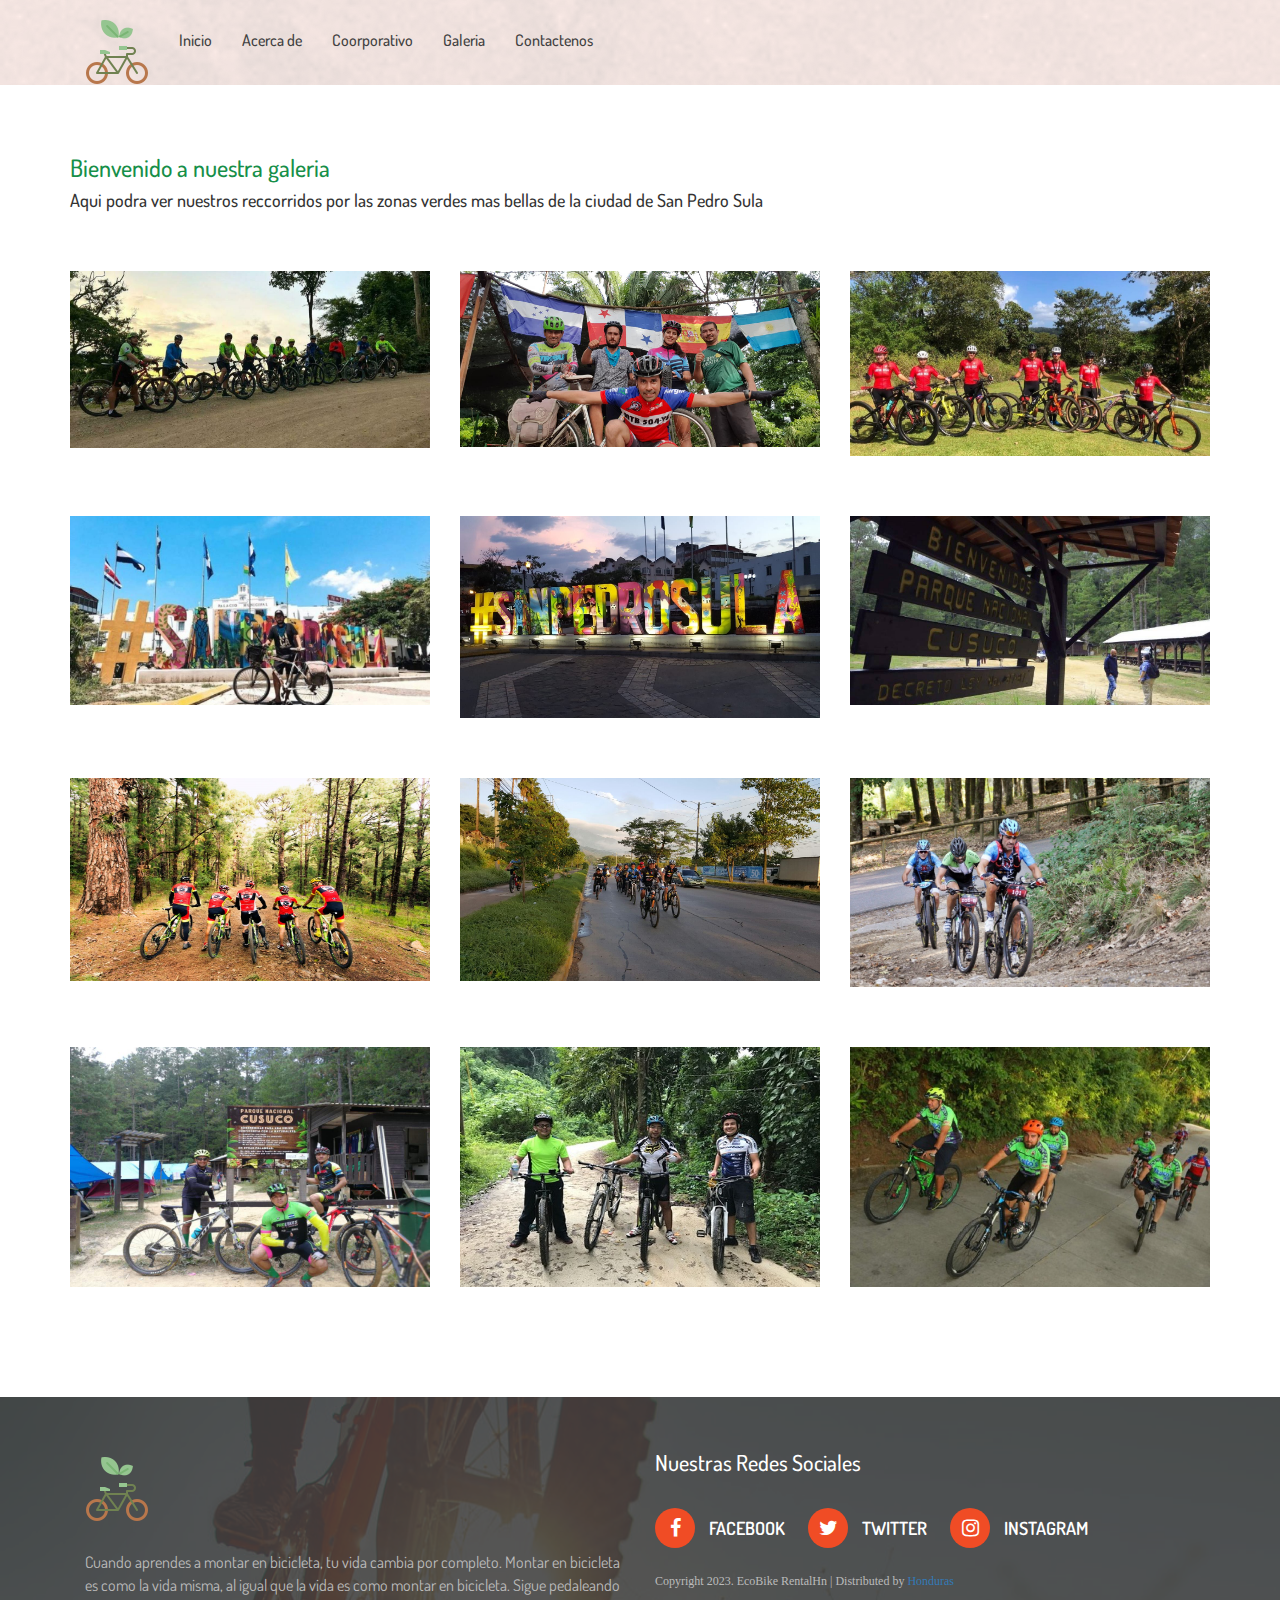
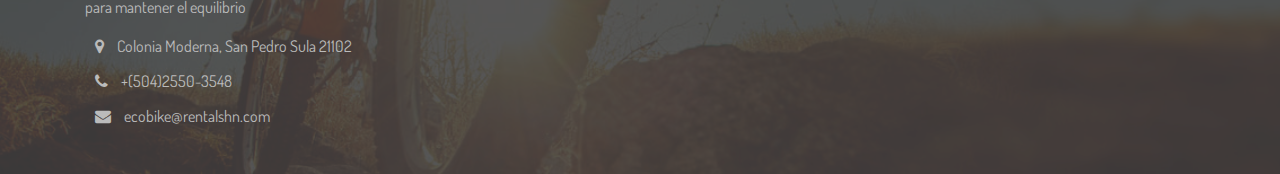
<file: gallery.html>
<!DOCTYPE html>
<html lang="en">

<head>
    <meta charset="utf-8">
    <meta http-equiv="X-UA-Compatible" content="IE=edge">
    <meta name="viewport" content="width=device-width, initial-scale=1">
    <!-- The above 3 meta tags *must* come first in the head; any other head content must come *after* these tags -->
    <meta name="description" content="">
    <meta name="author" content="">
    <title>Homepage</title>
    <!-- Bootstrap core CSS -->
    <link rel="stylesheet" href="assets/css/bootstrap.min.css">
    <!-- Custom styles for this template -->
    <link href="assets/css/style.css" rel="stylesheet">
    <!-- For Font style -->
    <link rel="stylesheet" href="assets/css/font-awesome.min.css">
    <link href="https://fonts.googleapis.com/css?family=Dosis:300,400,500,600,700,800" rel="stylesheet">
    <!-- Owl Stylesheets -->
    <link rel="stylesheet" href="assets/css/owl-carousel/owl.carousel.min.css">
    <link rel="stylesheet" href="assets/css/owl-carousel/owl.theme.default.min.css">
    <link rel="stylesheet" href="assets/css/jquery.fancybox.min.css">
    <link rel="stylesheet" href="./css/animate.css">

</head>

<body>
    <section class="header" id="header">
        <div class="navbar-option">
            <div class="container">
                <nav class="navbar navbar-default">
                    <div class="navbar-header">
                        <button type="button" class="navbar-toggle" data-toggle="collapse" data-target="#myNavbar">
                            <span class="icon-bar"></span>
                            <span class="icon-bar"></span>
                            <span class="icon-bar"></span>                        
                        </button>
                        <a class="navbar-brand" href="index.html"><img src="assets/images/bike1.png" alt="" /></a>
                    </div>
                    <div class="collapse navbar-collapse" id="myNavbar">
                        <ul class="nav navbar-nav navbar-left">
                            <li><a href="index.html">Inicio</a></li>
                            <li><a href="about.html">Acerca de</a></li>
                            <li><a href="blog.html">Coorporativo</a></li>
                            <li><a href="gallery.html">Galeria</a></li>
                            <li><a href="contact.html">Contactenos</a></li>
                        </ul>
                    </div>
                </nav>
            </div>
        </div>
    </section>
    <section class="gallery">
        <div class="container">
            <h3 class="animated infinite zoomIn" style="color: #168F49;">
                Bienvenido a nuestra galeria
            </h3>
            <h4>
                Aqui podra ver nuestros reccorridos por las zonas verdes mas bellas de la ciudad de San Pedro Sula
            </h4>
            <div id="images">
                <div class="row">
                    <div class="col-md-4">
                        <a href="assets/images/galeria.jpg" data-fancybox data-caption="My caption">
                            <img src="assets/images/galeria.jpg" alt="" />
                        </a>
                    </div>
                    <div class="col-md-4">
                        <a href="assets/images/galeria14.jpg" data-fancybox data-caption="My caption">
                            <img src="assets/images/galeria14.jpg" alt="" />
                        </a>
                    </div>
                    <div class="col-md-4">
                        <a href="assets/images/galeria6.jpg" data-fancybox data-caption="My caption">
                            <img src="assets/images/galeria6.jpg" alt="" />
                        </a>


                    </div>
                </div>
            </div>
            <div id="images">
                <div class="row">
                    <div class="col-md-4">
                        <a href="assets/images/galeria4.jpg" data-fancybox data-caption="My caption">
                            <img src="assets/images/galeria4.jpg" alt="" />
                        </a>
                    </div>
                    <div class="col-md-4">
                        <a href="assets/images/galeria5.jpg" data-fancybox data-caption="My caption">
                            <img src="assets/images/galeria5.jpg" alt="" />
                        </a>
                    </div>
                    <div class="col-md-4">
                        <a href="assets/images/galeria3.jpg" data-fancybox data-caption="My caption">
                            <img src="assets/images/galeria3.jpg" alt="" />
                        </a>


                    </div>
                </div>
            </div>
            <div id="images">
                <div class="row">
                    <div class="col-md-4">
                        <a href="assets/images/galeria7.jpg" data-fancybox data-caption="My caption">
                            <img src="assets/images/galeria7.jpg" alt="" style="height: 203px; width: 360px;" />
                        </a>
                    </div>
                    <div class="col-md-4">
                        <a href="assets/images/galeria8.jpg" data-fancybox data-caption="My caption">
                            <img src="assets/images/galeria8.jpg" alt="" />
                        </a>
                    </div>
                    <div class="col-md-4">
                        <a href="assets/images/galeria12.jpg" data-fancybox data-caption="My caption">
                            <img src="assets/images/galeria12.jpg" alt="" />
                        </a>


                    </div>
                </div>
            </div>
            <div id="images">
                <div class="row">
                    <div class="col-md-4">
                        <a href="assets/images/galeria13.jpg" data-fancybox data-caption="My caption">
                            <img src="assets/images/galeria13.jpg" alt="" style="height: 240px; width: 380px;" />
                        </a>
                    </div>
                    <div class="col-md-4">
                        <a href="assets/images/galeria2.jpg" data-fancybox data-caption="My caption">
                            <img src="assets/images/galeria2.jpg" alt="" style="height: 240px; width: 380px;" />
                        </a>
                    </div>
                    <div class="col-md-4">
                        <a href="assets/images/galeria9.jpg" data-fancybox data-caption="My caption">
                            <img src="assets/images/galeria9.jpg" alt="" width="1150" />
                        </a>


                    </div>
                </div>
            </div>
        </div>
    </section>
    <!-- Middle Wrapper End Here-->

    <section class="footer">
        <div class="container">
            <div class="row">
                <div class="col-md-12">
                    <div class="col-md-6">
                        <div class="footer-content">
                            <div class="footer-logo">
                                <img src="assets/images/bike1.png" alt="" />
                            </div>
                            <div class="footer-text">
                                <p>
                                    Cuando aprendes a montar en bicicleta, tu vida cambia por completo.
                                    Montar en bicicleta es como la vida misma, al igual que la vida es como montar en bicicleta. Sigue pedaleando para mantener el equilibrio
                                </p>
                            </div>
                            <div class="footer-address">
                                <ul>
                                    <li><i class="fa fa-map-marker" aria-hidden="true"></i> Colonia Moderna, San Pedro Sula 21102
                                    </li>

                                    <li>
                                        <i class="fa fa-phone" aria-hidden="true"></i> +(504)2550-3548

                                    </li>
                                    <li>
                                        <i class="fa fa-envelope" aria-hidden="true"></i> ecobike@rentalshn.com

                                    </li>
                                </ul>
                            </div>
                        </div>
                    </div>
                    <div class="col-md-6">
                        <div class="footer-content">
                            <div class="news">
                                <p>
                                    Nuestras Redes Sociales
                                </p>
                            </div>
                            <div class="social-icons">
                                <ul>
                                    <li><a href="#"><i class="fa fa-facebook" aria-hidden="true"></i>

                                       FACEBOOK</a></li>
                                    <li><a href="#"><i class="fa fa-twitter" aria-hidden="true"></i>

                                       TWITTER</a></li>
                                    <li><a href="#"><i class="fa fa-instagram" aria-hidden="true"></i>
                                       INSTAGRAM</a></li>
                                </ul>
                            </div>
                            <p class="copyright">
                                Copyright 2023. EcoBike RentalHn | Distributed by <a href="https://ecobikerentalhn.com/">Honduras</a>
                            </p>
                        </div>
                    </div>
                </div>
            </div>
        </div>
    </section>

    <script src="assets/js/jquery.min.js"></script>
    <script src="assets/js/bootstrap.min.js"></script>
    <script src="assets/js/owl-carousel/owl.carousel.min.js"></script>
    <script src="assets/js/owl-carousel/highlight.js"></script>
    <script src="assets/js/owl-carousel/app.js"></script>
    <script src="assets/js/jquery.fancybox.min.js"></script>
    <script>
        $(document).ready(function() {
            var owl = $('.owl-carousel');
            owl.owlCarousel({
                margin: 10,
                nav: true,
                loop: true,
                responsive: {
                    0: {
                        items: 1
                    },
                    600: {
                        items: 1
                    },
                    1000: {
                        items: 1
                    }
                }
            })
        })
    </script>
    <script type="text/javascript">
        $("[data-fancybox]").fancybox({
            // Options will go here
        });
    </script>
</body>

</html>
</file>
<file: assets/css/style.css>
body {
    font-family: 'Chelsea Market', cursive;
    font-family: 'Dosis', sans-serif;
}

h2 {
    font-size: 36px;
    font-weight: 600;
}

.font-16 {
    font-size: 16px;
    font-weight: 400;
}

.text-orange {
    color: #7FFF05;
}

a {
    text-decoration: none !important;
}

li {
    list-style-type: none;
}
img{
    max-width: 100%;
    height: auto;
}


/*======BANNER CSS STARTS====*/

.banner-heading h2 {
    text-align: center;
    position: relative;
    margin: 70px auto;
    max-width: 130px;
    width: 100%;
}

.banner-heading h2::after {
    border-top: 2px solid #F04C26;
    width: 70px;
    position: absolute;
    content: " ";
    top: 22px;
    left: -80px;
}

.banner-heading h2::before {
    border-top: 2px solid #F04C26;
    width: 70px;
    position: absolute;
    content: " ";
    top: 22px;
    right: -80px;
}


/*======BANNER CSS ENDS====*/


/*======HEADER CSS STARTS=======*/

.header .navbar-toggle {
    border: 0;
    right: -210px;
    top: 2px;
}

.header .navbar-brand>img {
    margin-top: -10px;
}

.header .navbar-default .navbar-toggle .icon-bar {
    background-color: #F04C26;
}

.header .navbar-default .navbar-toggle:focus,
.header .navbar-default .navbar-toggle:hover {
    background-color: transparent;
}

.header {
    background-image: url('../images/banner.jpg');
    height: 645px;
    background-position: center;
    background-repeat: no-repeat;
}

.header .navbar-default {
    background-color: transparent;
    border: 0;
    padding-top: 15px;
    max-width: 900px;
}

.header .navbar-default .navbar-nav>li>a {
    color: #414141;
    font-size: 16px;
    font-weight: 500;
}

.header .navbar-default .navbar-nav>li>a:hover {
    color: #f04c26;
}
.header .banner {
    cursor: grab;
}

.header .banner .banner-content h1 {
    font-size: 90px;
    text-transform: uppercase;
    font-family: 'Chelsea Market', cursive;
    margin-top: 170px;
    text-align: left;
    margin-left: 30px;
}

.header .banner .banner-content h1 span {
    color: #f04c26;
}

.header .banner .banner-content p {
    font-size: 34px;
    font-weight: 600;
    text-transform: uppercase;
    text-align: left;
    margin-left: 60px;
}

.header .banner .banner-content .owl-prev {
    position: absolute;
    left: -30px;
    top: 210px;
    background: url("../images/arrow-left.png") repeat !important;
    font-size: 0 !important;
    height: 28px;
    width: 17px;
    content: "";
}

.header .banner .banner-content .owl-next {
    background: url("../images/arrow-right.png") repeat !important;
    content: "";
    font-size: 0 !important;
    height: 28px;
    position: absolute;
    right: -30px;
    top: 210px;
    width: 17px;
}

.header .banner .banner-content .owl-theme .owl-dots {
    display: none;
}
#header {
	height: auto;
	background-size: 100%;
	background-color: rgba(240, 76, 37, 0.1);
	background-image: url('../images/pattern-xv.png');
    font-family: 'Dosis', sans-serif;
}

/*======HEADER CSS ENDS====*/


/*====ABOUT CSS STARTS====*/

.about {
    background-color: #fff;
    margin-bottom: 65px;
}

.about .banner-heading p {
    color: #555655;
    padding: 0 200px 30px 200px;
    text-align: center;
    line-height: 26px;
}

.about .about-inner-content {
    text-align: center;
}

.about .about-inner-content p {
    font-size: 18px;
    text-transform: uppercase;
    font-weight: 500;
}

.about .about-image {
    text-align: center;
    margin-bottom: 10px;
}


/*======ABOUT CSS ENDS====*/


/*====VIDEO CSS STARTS====*/

.video {
    background-image: url(../images/banner-2.jpg);
    height: 450px;
    position: relative;
    background-repeat: no-repeat;
    background-position: center;
}

.video::after {
    position: absolute;
    background-color: rgba(0, 0, 0, 0.7);
    height: 100%;
    width: 100%;
    left: 0;
    top: 0;
    content: " ";
}

.video .play-video {
    text-align: center;
    margin-top: 170px;
}

.video .play-video img {
    position: relative;
    z-index: 1;
}

.video .play-video p {
    font-size: 28px;
    font-weight: 500;
    z-index: 999;
    color: #fff;
    position: relative;
    margin-top: 50px;
}

/*======VIDEO CSS ENDS====*/


/*====TRAIL CSS STARTS====*/

.trails .accordion1 {
    margin-left: 160px;
}

.trails .container-fluid {
    padding-right: 0;
    overflow: hidden;
    background-color: #f1f0f0;
}

.trails .panel-default>.panel-heading {
    background-color: #F04C26;
    color: #fff;
    border: 0;
    border-radius: 0;
    margin-bottom: 20px;
}

.trails .panel-title {
    font-size: 24px;
}

.trails .panel-group .panel {
    margin-bottom: 0;
    border-radius: 4px;
    border: 0;
}

.trails .accordion1 p {
    font-size: 16px;
    color: #555655;
    background-color: #fff;
    margin: 0;
    padding: 15px;
    margin-bottom: 20px;
}

.trails .panel-default>.panel-heading+.panel-collapse>.panel-body {
    border: 0;
}

.trails .panel {
    background-color: transparent;
}

.trails .panel-body {
    padding: 0;
}


/*======TRAILS CSS ENDS====*/


/*====GALLERY CSS STARTS====*/

.gallery {
    padding-bottom: 80px;
}

.gallery .gallery-image-2 {
    margin-top: 40px;
}

.gallery .gallery-image:hover .gallery-overlay,
.gallery .gallery-image-2:hover .gallery-overlay {
    opacity: 1;
    transition: all 0.3s ease-in-out;
    visibility: visible;
}

.gallery .gallery-image,
.gallery .gallery-image-2 {
    position: relative;
    display: inline-block;
}

.gallery .gallery-overlay {
    position: absolute;
    background: rgba(0, 0, 0, 0.72);
    z-index: 1;
    height: 100%;
    width: 100%;
    opacity: 0;
    visibility: hidden;
}

.gallery .gallery-overlay a {
    text-align: center;
}

.gallery .gallery-overlay a .fa {
    font-size: 20px;
    background: #fff;
    width: 50px;
    height: 50px;
    margin: auto;
    text-align: center;
    display: inherit;
    border-radius: 100%;
    line-height: 50px;
    position: absolute;
    color: #000;
    top: 90px;
    left: 0;
    right: 0;
}


/*======GALLERY CSS ENDS====*/


/*====BLOG CSS STARTS====*/

.blog {
    background-image: url('../images/blog-banner.jpg');
    padding-bottom: 50px;
    background-size: cover;
    background-position: center;
}

.blog .blog-heading {
    font-size: 22px;
    font-weight: 600;
    text-align: center;
    margin-top: 15px;
    color: #333333;
}

.blog .blog-textual-cont {
    color: #555655;
    text-align: center;
    font-size: 16px;
    padding: 0 30px;
}

.blog .blog-img {
    text-align: center;
    position: relative;
    display: inline-block;
}

.blog .blog-img img {
    display: inline;
    margin-top: -20px;
}

.blog .blog-inner {
    background-color: #fff;
}

.blog .read-more {
    font-size: 14px;
    width: 100%;
    display: block;
    text-align: center;
    text-transform: uppercase;
    color: #f04c25;
    padding: 5px 0;
    visibility: hidden;
}

.blog .blog-inner:hover .read-more {
    visibility: visible;
}

.blog .blog-inner:hover .blog-img .img-border {
    visibility: visible;
}

.blog .blog-inner .blog-img .img-border {
    visibility: hidden;
    height: 100%;
    width: 90%;
    position: absolute;
    top: -11px;
    left: 15px;
    border: 1px solid #fff;
}


/*======BLOG CSS ENDS====*/


/*====CHALLENGE CSS STARTS====*/

.challenge {
    background-image: url('../images/bg-texture.jpg');
    padding-bottom: 80px;
}

.challenge .heading span {
    text-transform: uppercase;
    color: #f04c25;
    font-weight: 700;
}

.challenge .heading {
    max-width: 440px;
    margin: auto;
    text-align: center;
    margin-top: 90px;
}

.challenge .heading h2 {
    line-height: 70px;
}

.challenge .challenge-text .font-16 {
    font-size: 16px;
    font-weight: 400;
    color: #555655;
    padding: 40px 250px;
    text-align: center;
}

.challenge .input-group .form-control {
    border: 0;
    box-shadow: none;
    background-color: transparent;
    border-bottom: 1px solid #333;
    border-radius: 0;
    font-size: 16px;
}

.challenge .input-group {
    width: 40%;
    margin: auto;
}

.challenge .input-group .form-control:last-child,
.challenge .input-group-addon:last-child,
.challenge .input-group-btn:first-child>.btn-group:not(:first-child)>.btn,
.input-group-btn:first-child>.btn:not(:first-child),
.challenge .input-group-btn:last-child>.btn,
.input-group-btn:last-child>.btn-group>.btn,
.challenge .input-group-btn:last-child>.dropdown-toggle {
    border-top-left-radius: 4px;
    border-bottom-left-radius: 4px;
    left: 30px;
}

.challenge .btn-danger {
    background-color: #f04c25;
    height: 40px;
    width: 180px;
    border: 0;
    font-size: 16px;
    font-weight: 600;
    margin-top: -7px;
}


/*======CHALLENGE CSS ENDS====*/


/*====PARTNER SECTION STARTS====*/

.partners {
    padding: 50px 0;
}

.partners .partner-images {
    text-align: center;
}

.partners .partner-images img {
    padding: 0 25px;
    display: inline-block;
}


/*====PARTNER SECTION ENDS====*/


/*====FOOTER CSS STARTS====*/

.footer {
    background-image: url('../images/footer-banner.jpg');
    height: auto;
    position: relative;
    background-size: cover;
    font-family: 'Dosis', sans-serif;
}

.footer:after {
    position: absolute;
    background-color: rgba(56, 56, 56, 0.85);
    height: 100%;
    width: 100%;
    left: 0;
    top: 0;
    content: " ";
}

.footer p,
.footer li {
    color: #bbbbbb;
    font-size: 16px;
}

.footer .footer-content {
    position: relative;
    z-index: 1;
}

.footer .footer-content .footer-logo {
    margin-top: 60px;
}

.footer .footer-content .footer-text {
    margin-top: 30px;
}

.footer .footer-content .footer-address {
    margin-bottom: 40px;
}

.footer .footer-content .footer-address ul {
    padding: 0;
}

.footer .footer-content .footer-address ul li .fa {
    padding: 0 10px
}

.footer .footer-content .footer-address li {
    line-height: 35px;
}

.footer .footer-content .news p {
    color: #fff;
    text-transform: ;
    font-size: 22px;
    font-weight: 500;
}

.footer .footer-content .news {
    margin-top: 50px;
}

.footer .footer-content .input-group {
    display: inline-block;
    margin-top: 20px;
}

.footer .footer-content .form-control {
    height: 45px;
    border: 0;
    max-width: 300px !important;
    box-shadow: none;
}

.footer .footer-content .btn.btn-danger {
    height: 45px;
    width: 120px;
    font-size: 16px;
    background-color: #F04C25;
}

.footer .footer-content .social-icons ul {
    padding: 0;
}

.footer .footer-content .social-icons ul li {
    display: inline-block;
}

.footer .footer-content .social-icons {
    margin-top: 30px;
}

.footer .footer-content .social-icons li a .fa {
    color: #fff;
    width: 40px;
    height: 40px;
    background-color: #F04C25;
    text-align: center;
    border-radius: 100%;
    line-height: 40px;
    font-size: 20px;
    margin-right: 10px;
}

.footer .footer-content .social-icons li a {
    font-size: 18px;
    font-weight: 600;
    color: #fff;
    margin: 0 20px 0 0px;
}

.footer .footer-content .copyright {
    font-size: 12px;
    font-weight: 400;
    font-family: open sans;
    margin-top: 25px;
}

/*====ABOUT PAGE====*/
.about_wrapper {
	width: 100%;
	padding: 100px 0;
}
.about_wrapper h2 {
	font-size: 28px;
	color: #f04c25;
}
.about_wrapper p {
	font-size: 16px;
	color: #767272;
	line-height: 27px;
}
.team_wrapper h2 {
	font-size: 28px;
	color: #f04c25;
}
.team_wrapper p {
	font-size: 16px;
	color: #767272;
	line-height: 27px;
}
.team_wrapper .team_heading {
	border-bottom: 2px solid #f6f6f6;
	padding: 25px 0;
}
.team_wrapper .col-md-6 {
	margin-bottom: 50px;
}
.team_wrapper .team_heading h3 {
	font-size: 20px;
	color: #f04c25;
	margin: 0;
}
.team_wrapper .team_heading span {
	font-size: 16px;
	color: #222;
}
.our_partner_wrapper {
	padding: 70px 0;
}
.our_partner_wrapper h2 {
	font-size: 26px;
	color: #f04c25;
}
.our_partner_wrapper p {
	font-size: 16px;
	color: #7f7f7f;
	line-height: 27px;
}
.our_partner_wrapper span {
	color: #f04c25;
}
/*======FOOTER CSS ENDS====*/


/*GALLERY*/

.gallery{
    padding: 50px 0;
}
.gallery #images {
	margin: 60px 0;
}
/*GALLERY*/

/*====MEDIA QUERY STARTS====*/

@media(max-width:1199px) {
    .gallery .gallery-overlay a .fa {
        top: 65px;
    }
    .challenge .challenge-text .font-16 {
        padding: 40px 0;
    }
    .trails .accordion1 {
        margin-left: 0px;
    }
    .trails .container-fluid {
        padding-right: 15px;
    }
    .trails .trail-img {
        overflow: hidden;
    }
    .challenge .input-group {
        width: 60%;
        margin: auto;
    }
    .partners .partner-images img {
        padding: 0 15px;
    }
}

@media (max-width:991px) {
    .about .banner-heading p {
        padding: 0;
    }
    /*  .gallery .gallery-overlay {
        width: 79%;
    }*/
    .gallery .gallery-overlay a .fa {
        top: 40%;
    }
    .gallery .gallery-image {
        margin-bottom: 50px;
    }
    .blog .blog-inner {
        margin-bottom: 60px;
    }
}

@media (max-width:767px) {
    .header .banner .banner-content .fa.fa-chevron-left {
        left: -10px;
    }
    .header .banner .banner-content .fa.fa-chevron-right {
        left: 10px;
    }
    .header .log-in {
        margin-right: 50px;
    }
    .header .banner .banner-content h1 {
        font-size: 70px;
    }
    .gallery .gallery-image {
        text-align: center;
    }
    .gallery .gallery-image img {
        display: inline;
    }
    .gallery .gallery-image-2 {
        text-align: center;
    }
    .gallery .gallery-image-2 img {
        display: inline;
    }
    .trails .trail-img img {
        max-width: 100%;
        height: auto;
    }
    .challenge .input-group {
        width: 80%;
    }
    .header .banner .banner-content .owl-prev {
        left: -10px;
    }
    .header .banner .banner-content .owl-next {
        right: -10px;
    }
}

@media (max-width:500px) {
    .challenge .btn-danger {
        width: 110px;
    }
    .challenge .input-group .form-control:last-child,
    .challenge .input-group-addon:last-child,
    .challenge .input-group-btn:first-child>.btn-group:not(:first-child)>.btn,
    .input-group-btn:first-child>.btn:not(:first-child),
    .challenge .input-group-btn:last-child>.btn,
    .input-group-btn:last-child>.btn-group>.btn,
    .challenge .input-group-btn:last-child>.dropdown-toggle {
        left: 20px;
    }
    .footer .footer-content .social-icons ul li {
        display: block;
        margin-bottom: 10px;
    }
    .footer .footer-content .form-control {
        max-width: 170px !important;
    }
    .footer .footer-content .btn.btn-danger {
        width: 90px;
    }
}

@media (max-width:480px) {
    .gallery .gallery-overlay a .fa {
        width: 40px;
        height: 40px;
        line-height: 40px;
    }
    .gallery .gallery-overlay a .fa {
        top: 35%;
    }
}


/*======MEDIA QUERY ENDS====*/
</file>
